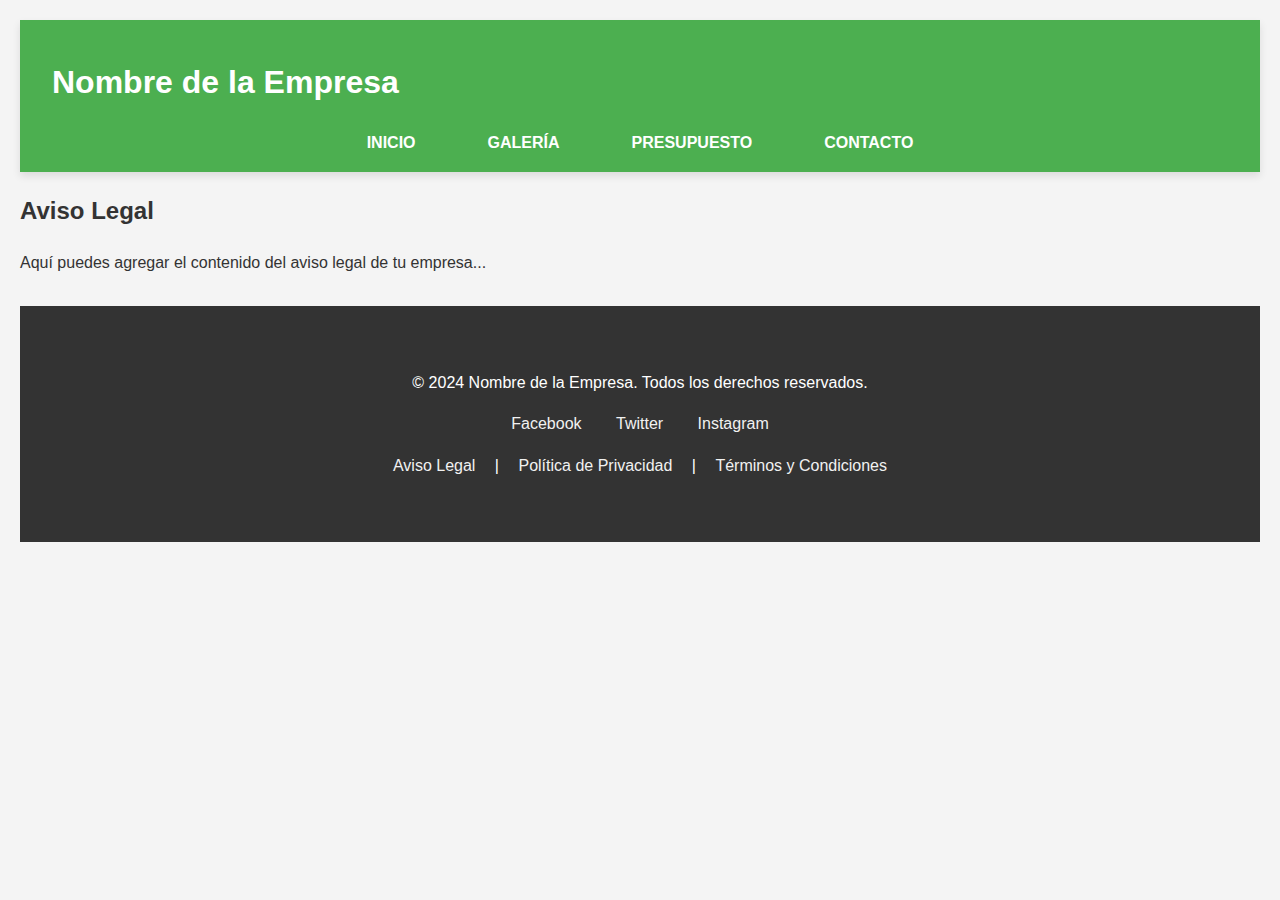
<file: avisolegal.html>
<!DOCTYPE html>
<html lang="es">
  <!DOCTYPE html>
  <html lang="es">
  <head>
      <meta charset="UTF-8">
      <meta name="viewport" content="width=device-width, initial-scale=1.0">
      <meta name="description" content="Transforma tu hogar o negocio con los productos de construcción y decoración de LEROY MERLIN. Asesoría experta, materiales de alta calidad y soluciones a medida para cada proyecto.">
      <meta name="author" content="LEROY MERLEN">
      <meta name="keywords" content="reformas hogar, diseño interior, materiales construcción, entrega rápida, asesoramiento personalizado, decoración moderna">
      <meta name="robots" content="index, follow">
      <meta name="canonical" href="http://www.tusitio.com/">
      <title>Redes Sociales de LEROY MERLIN</title>
      <!-- Enlace al CDN de Font Awesome -->
      <link rel="stylesheet" href="https://cdnjs.cloudflare.com/ajax/libs/font-awesome/6.0.0-beta3/css/all.min.css">
  
      
         
          
      
          <!-- Metaetiquetas de redes sociales (Open Graph y Twitter) -->
          <meta property="og:title" content="LEROY MERLEN - Soluciones Integrales para tu Hogar y Construcción">
          <meta property="og:description" content="Transforma tus espacios con LEROY MERLEN. Descubre nuestra gama de productos para construcción y decoración con asesoría experta.">
          <meta property="og:image" content="http://www.tusitio.com/imagen.jpg">
          <meta property="og:url" content="http://www.tusitio.com">
          
          <meta name="twitter:card" content="summary_large_image">
          <meta name="twitter:site" content="@tu_usuario_de_twitter">
          <meta name="twitter:title" content="LEROY MERLEN - Tu tienda de confianza para hogar y construcción">
          <meta name="twitter:description" content="Encuentra productos y servicios para la construcción y decoración en LEROY MERLIN. Compra materiales de calidad para tu hogar y negocios.">
          <meta name="twitter:image" content="http://www.tusitio.com/imagen.jpg">
  
  
          
      
          <title>LEROY MERLEN - Soluciones Integrales para tu Espacio</title>
      
          <!-- Enlaces al archivo CSS para el estilo -->
          <link rel="stylesheet" href="assets/css/style.css" media="all">
          <link rel="icon" href="assets/img/logo.ico" type="image/x-icon">
          <link rel="apple-touch-icon" sizes="180x180" href="assets/img/logo-180.png">
          <link rel="icon" type="image/png" sizes="32x32" href="assets/img/logo-32.png">
          <link rel="icon" type="image/png" sizes="16x16" href="assets/img/logo-16.png">
      </head>
<body>
  <header>
    <div class="logo">
      <h1>Nombre de la Empresa</h1>
    </div>
    <nav>
      <ul>
        <li><a href="index.html">Inicio</a></li>
        <li><a href="productos.html">Galería</a></li>
        <li><a href="presupuesto.html">Presupuesto</a></li>
        <li><a href="contacto.html">Contacto</a></li>
      </ul>
    </nav>
  </header>

  <main>
    <section class="aviso-legal">
      <h2>Aviso Legal</h2>
      <p>Aquí puedes agregar el contenido del aviso legal de tu empresa...</p>
    </section>
  </main>

  <footer>
    <p>&copy; 2024 Nombre de la Empresa. Todos los derechos reservados.</p>
    <div class="social-media">
      <a href="https://www.facebook.com/nombredeempresa">Facebook</a>
      <a href="https://twitter.com/nombredeempresa">Twitter</a>
      <a href="https://www.instagram.com/nombredeempresa">Instagram</a>
    </div>
    <p>
      <a href="aviso-legal.html">Aviso Legal</a> | 
      <a href="politica-privacidad.html">Política de Privacidad</a> | 
      <a href="terminos-condiciones.html">Términos y Condiciones</a>
    </p>
  </footer>
</body>
</html>
</file>
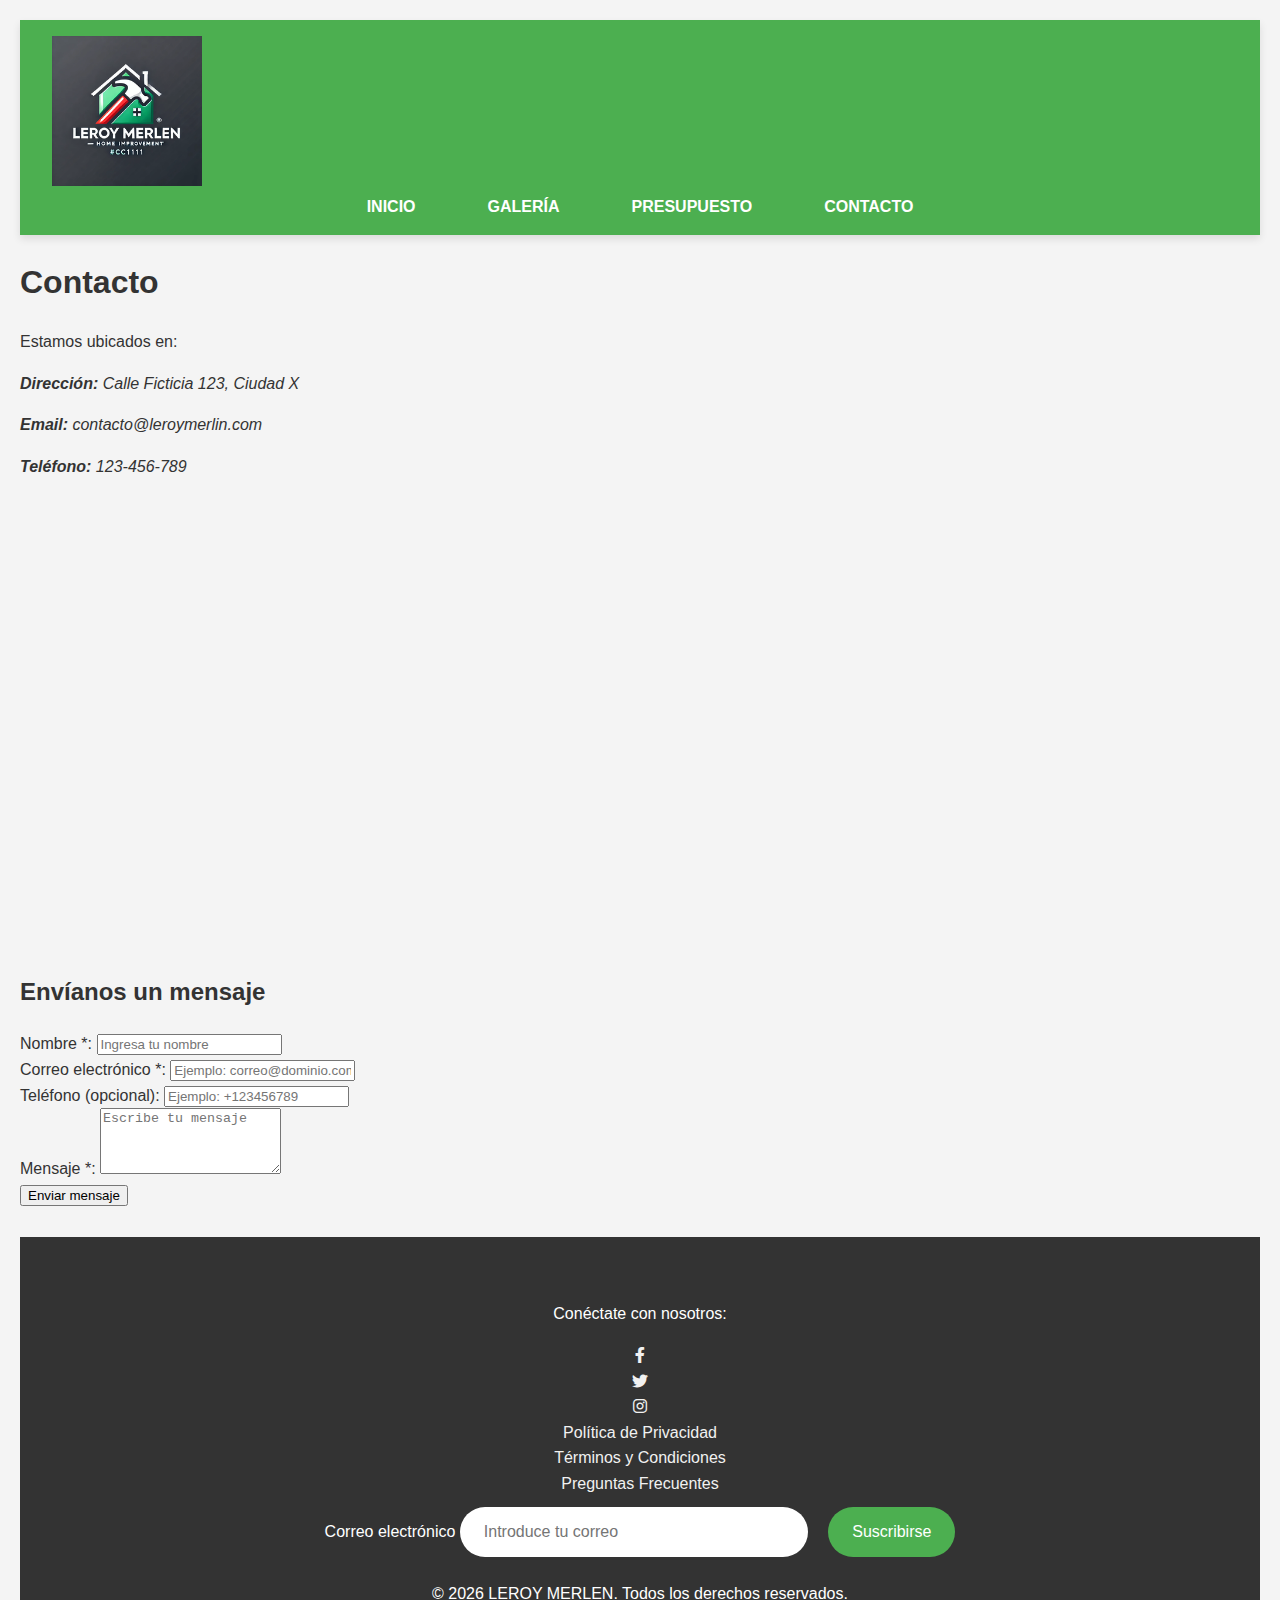
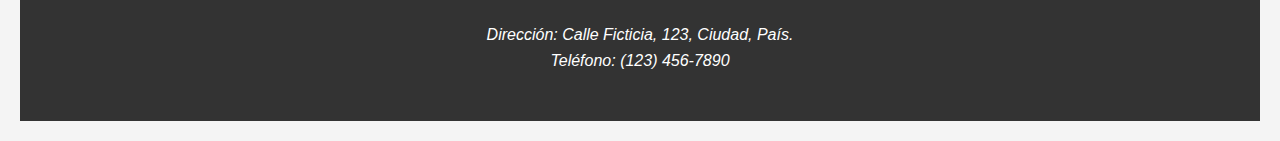
<file: contacto.html>
<!DOCTYPE html>
<html lang="es">
    <!DOCTYPE html>
<html lang="es">
<head>
    <meta charset="UTF-8">
    <meta name="viewport" content="width=device-width, initial-scale=1.0">
    <meta name="description" content="Transforma tu hogar o negocio con los productos de construcción y decoración de LEROY MERLIN. Asesoría experta, materiales de alta calidad y soluciones a medida para cada proyecto.">
    <meta name="author" content="LEROY MERLEN">
    <meta name="keywords" content="reformas hogar, diseño interior, materiales construcción, entrega rápida, asesoramiento personalizado, decoración moderna">
    <meta name="robots" content="index, follow">
    <meta name="canonical" href="http://www.tusitio.com/">
    <title>Redes Sociales de LEROY MERLIN</title>
    <!-- Enlace al CDN de Font Awesome -->
    <link rel="stylesheet" href="https://cdnjs.cloudflare.com/ajax/libs/font-awesome/6.0.0-beta3/css/all.min.css">

    
       
        
    
        <!-- Metaetiquetas de redes sociales (Open Graph y Twitter) -->
        <meta property="og:title" content="LEROY MERLEN - Soluciones Integrales para tu Hogar y Construcción">
        <meta property="og:description" content="Transforma tus espacios con LEROY MERLEN. Descubre nuestra gama de productos para construcción y decoración con asesoría experta.">
        <meta property="og:image" content="http://www.tusitio.com/imagen.jpg">
        <meta property="og:url" content="http://www.tusitio.com">
        
        <meta name="twitter:card" content="summary_large_image">
        <meta name="twitter:site" content="@tu_usuario_de_twitter">
        <meta name="twitter:title" content="LEROY MERLEN - Tu tienda de confianza para hogar y construcción">
        <meta name="twitter:description" content="Encuentra productos y servicios para la construcción y decoración en LEROY MERLIN. Compra materiales de calidad para tu hogar y negocios.">
        <meta name="twitter:image" content="http://www.tusitio.com/imagen.jpg">


        
    
        <title>LEROY MERLEN - Soluciones Integrales para tu Espacio</title>
    
        <!-- Enlaces al archivo CSS para el estilo -->
        <link rel="stylesheet" href="assets/css/style.css" media="all">
        <link rel="icon" href="assets/img/logo.ico" type="image/x-icon">
        <link rel="apple-touch-icon" sizes="180x180" href="assets/img/logo-180.png">
        <link rel="icon" type="image/png" sizes="32x32" href="assets/img/logo-32.png">
        <link rel="icon" type="image/png" sizes="16x16" href="assets/img/logo-16.png">
    </head>

    <!-- Estructura de datos para SEO -->
    <script type="application/ld+json">
    {
      "@context": "https://schema.org",
      "@type": "Organization",
      "name": "LEROY MERLEN",
      "url": "https://www.leroymerlin.com",
      "logo": "https://www.leroymerlin.com/images/logo.png",
      "contactPoint": {
        "@type": "ContactPoint",
        "telephone": "+34 123 456 789",
        "contactType": "Customer Service",
        "areaServed": "ES",
        "availableLanguage": "Spanish"
      }
    }
    </script>
</head>
<body>
    <!-- Menú de navegación -->
    <header role="banner">
        <div class="header-container">
            <div class="logo">
                <a href="index.html" aria-label="Volver a la página principal de LEROY MERLEN">
                    <img src="assets/img/logo.ico" alt="Logo de LEROY MERLEN, tienda de construcción y decoración" loading="lazy">
                </a>
            </div>
            <nav role="navigation" aria-label="Menú principal">
                <ul>
                    <li><a href="index.html" aria-current="page">Inicio</a></li>
                    <li><a href="productos.html">Galería</a></li>
                    <li><a href="presupuesto.html">Presupuesto</a></li>
                    <li><a href="contacto.html">Contacto</a></li>
                </ul>
            </nav>
        </div>
    </header>
    <main>
        <section class="contact-info">
            <h1>Contacto</h1>
            <p>Estamos ubicados en:</p>
            <address>
                <p><strong>Dirección:</strong> Calle Ficticia 123, Ciudad X</p>
                <p><strong>Email:</strong> <a href="mailto:contacto@leroymerlin.com">contacto@leroymerlin.com</a></p>
                <p><strong>Teléfono:</strong> <a href="tel:+123456789">123-456-789</a></p>
            </address>

            <!-- Mapa interactivo -->
            <iframe 
                src="https://www.google.com/maps/embed?pb=YOUR_MAP_LINK"
                width="100%" height="450" style="border:0;" allowfullscreen="" loading="lazy"></iframe>
        </section>

        <section class="contact-form">
            <h2>Envíanos un mensaje</h2>
            <form action="enviar_contacto.php" method="POST" novalidate>
                <div class="form-group">
                    <label for="nombre">Nombre <span class="required">*</span>:</label>
                    <input type="text" id="nombre" name="nombre" required placeholder="Ingresa tu nombre">
                </div>

                <div class="form-group">
                    <label for="email">Correo electrónico <span class="required">*</span>:</label>
                    <input type="email" id="email" name="email" required placeholder="Ejemplo: correo@dominio.com">
                </div>

                <div class="form-group">
                    <label for="telefono">Teléfono (opcional):</label>
                    <input type="tel" id="telefono" name="telefono" placeholder="Ejemplo: +123456789" pattern="[\+]?[0-9]{1,15}">
                </div>

                <div class="form-group">
                    <label for="mensaje">Mensaje <span class="required">*</span>:</label>
                    <textarea id="mensaje" name="mensaje" rows="4" required placeholder="Escribe tu mensaje"></textarea>
                </div>

                <button type="submit">Enviar mensaje</button>
            </form>
        </section>
    </main>

    <!-- Pie de página -->
    <footer role="contentinfo">

    
        
        <div class="social">
            <p>Conéctate con nosotros:</p>
            <ul>
                <li>
                    <a href="https://facebook.com" target="_blank" rel="noopener noreferrer" aria-label="Facebook de LEROY MERLIN" title="Visita nuestro Facebook">
                        <i class="fab fa-facebook-f"></i> <!-- Icono de Facebook -->
                    </a>
                </li>
                <li>
                    <a href="https://twitter.com" target="_blank" rel="noopener noreferrer" aria-label="Twitter de LEROY MERLIN" title="Visita nuestro Twitter">
                        <i class="fab fa-twitter"></i> <!-- Icono de Twitter -->
                    </a>
                </li>
                <li>
                    <a href="https://instagram.com" target="_blank" rel="noopener noreferrer" aria-label="Instagram de LEROY MERLIN" title="Visita nuestro Instagram">
                        <i class="fab fa-instagram"></i> <!-- Icono de Instagram -->
                    </a>
                </li>
            </ul>
        </div>
        
        
        <div class="info">
            <ul>
                <li><a href="politica-privacidad.html" aria-label="Leer nuestra política de privacidad">Política de Privacidad</a></li>
                <li><a href="terminos-condiciones.html" aria-label="Leer nuestros términos y condiciones">Términos y Condiciones</a></li>
                <li><a href="faq.html" aria-label="Preguntas frecuentes">Preguntas Frecuentes</a></li>
            </ul>
        </div>

        <div class="newsletter">
            <form action="/suscribirse" method="POST">
                <label for="email">Correo electrónico</label>
                <input id="email" type="email" name="email" placeholder="Introduce tu correo" required aria-required="true">
                <button type="submit">Suscribirse</button>
            </form>
        </div>

        <div class="contact">
            <p>&copy; <span id="current-year"></span> LEROY MERLEN. Todos los derechos reservados.</p>
            <address>
                Dirección: Calle Ficticia, 123, Ciudad, País.<br> Teléfono: (123) 456-7890
            </address>
        </div>
    </footer>

    <script>
        document.getElementById('current-year').textContent = new Date().getFullYear();
    </script>
</body>
</html>
</file>
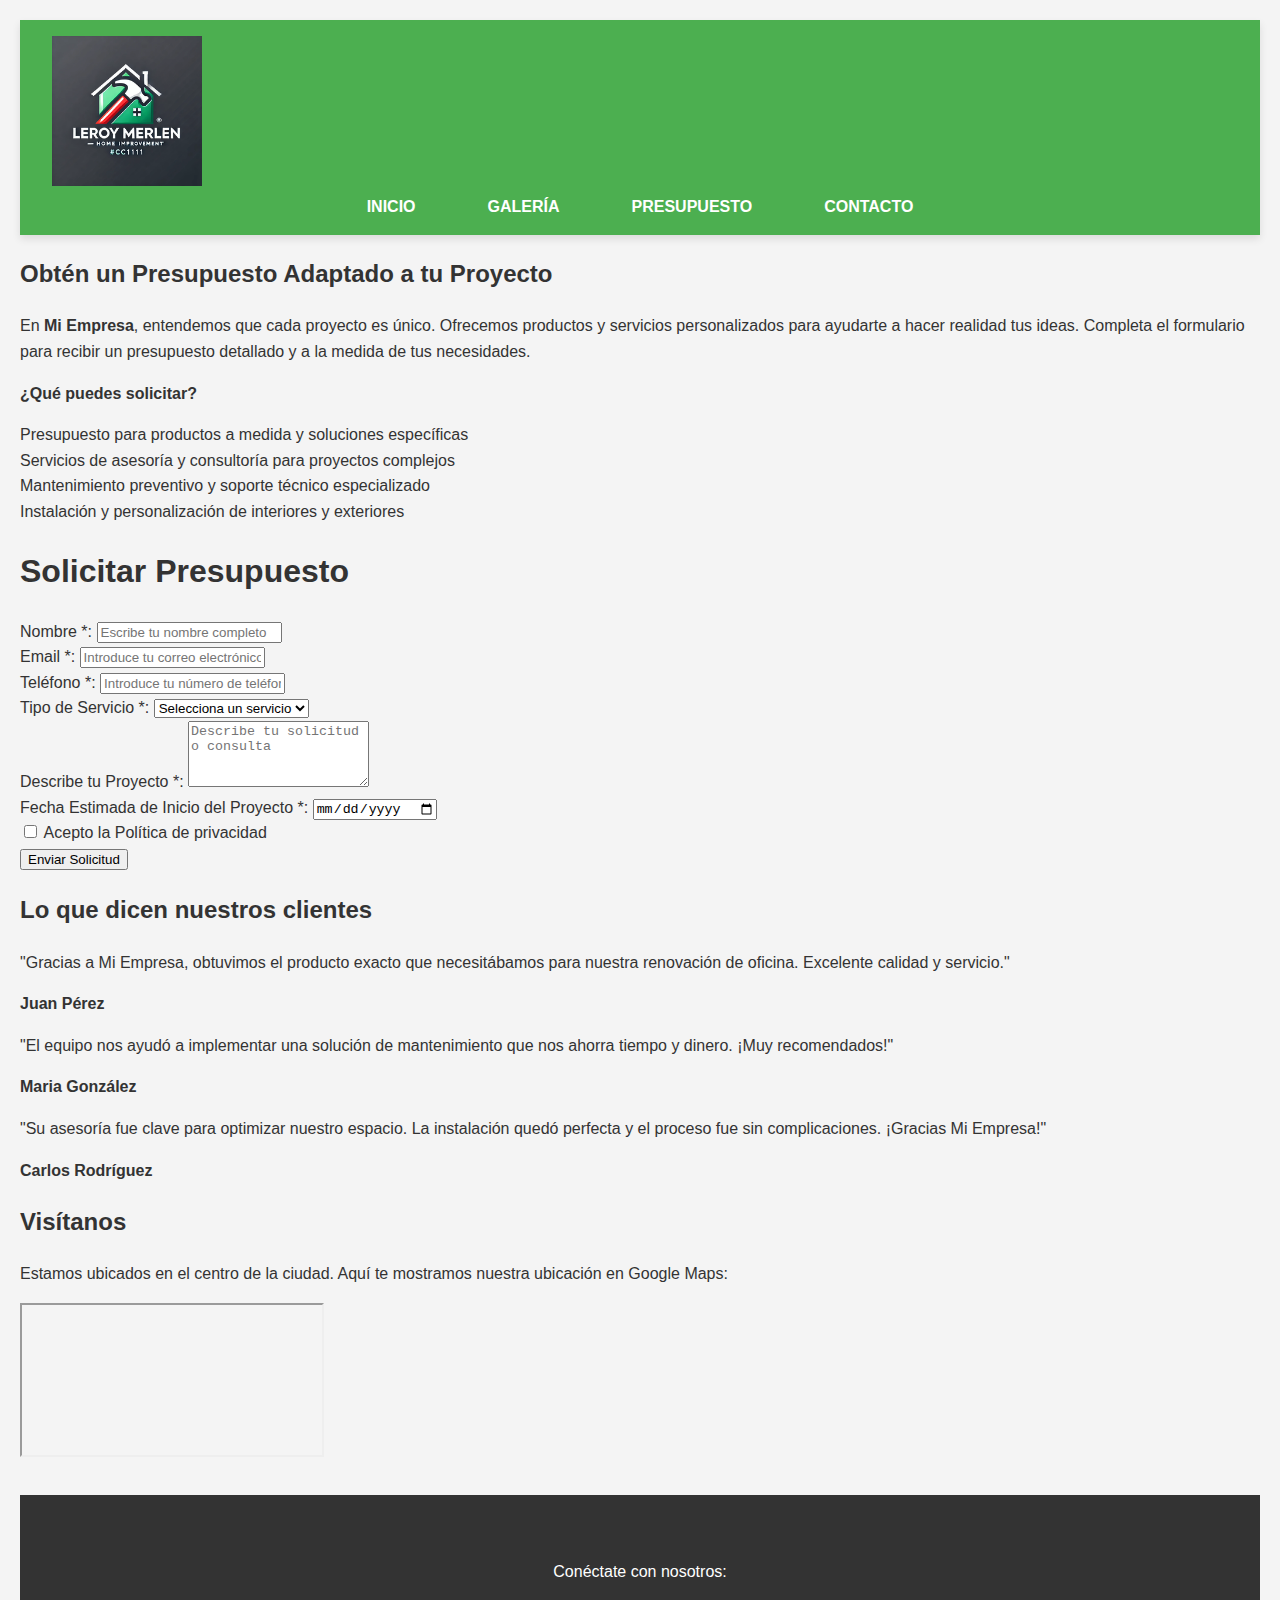
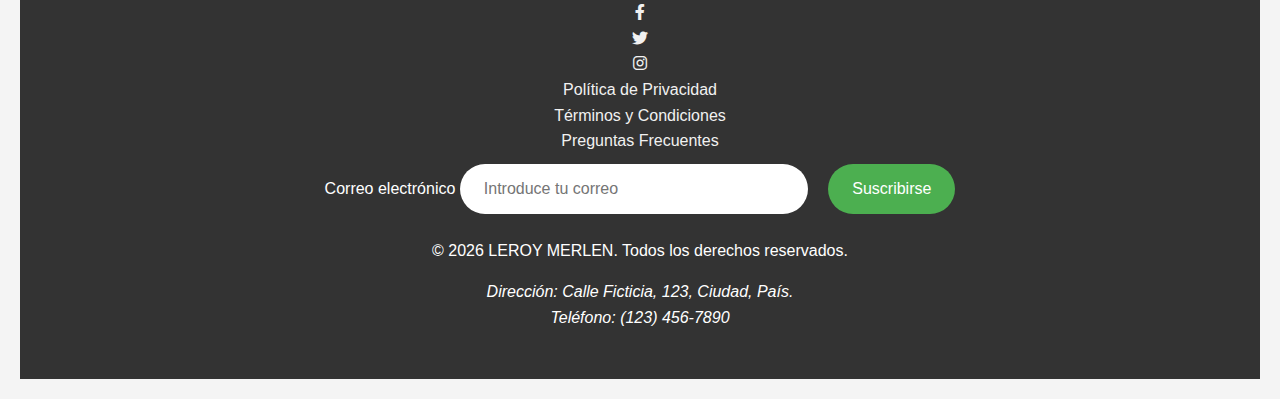
<file: presupuesto.html>
<!DOCTYPE html>
<html lang="es">
<head>
    <meta charset="UTF-8">
    <meta name="viewport" content="width=device-width, initial-scale=1.0">
    <meta name="description" content="Transforma tu hogar o negocio con los productos de construcción y decoración de LEROY MERLIN. Asesoría experta, materiales de alta calidad y soluciones a medida para cada proyecto.">
    <meta name="author" content="LEROY MERLEN">
    <meta name="keywords" content="reformas hogar, diseño interior, materiales construcción, entrega rápida, asesoramiento personalizado, decoración moderna">
    <meta name="robots" content="index, follow">
    <meta name="canonical" href="http://www.tusitio.com/">
    <title>Redes Sociales de LEROY MERLIN</title>
    <!-- Enlace al CDN de Font Awesome -->
    <link rel="stylesheet" href="https://cdnjs.cloudflare.com/ajax/libs/font-awesome/6.0.0-beta3/css/all.min.css">

    
       
        
    
        <!-- Metaetiquetas de redes sociales (Open Graph y Twitter) -->
        <meta property="og:title" content="LEROY MERLEN - Soluciones Integrales para tu Hogar y Construcción">
        <meta property="og:description" content="Transforma tus espacios con LEROY MERLEN. Descubre nuestra gama de productos para construcción y decoración con asesoría experta.">
        <meta property="og:image" content="http://www.tusitio.com/imagen.jpg">
        <meta property="og:url" content="http://www.tusitio.com">
        
        <meta name="twitter:card" content="summary_large_image">
        <meta name="twitter:site" content="@tu_usuario_de_twitter">
        <meta name="twitter:title" content="LEROY MERLEN - Tu tienda de confianza para hogar y construcción">
        <meta name="twitter:description" content="Encuentra productos y servicios para la construcción y decoración en LEROY MERLIN. Compra materiales de calidad para tu hogar y negocios.">
        <meta name="twitter:image" content="http://www.tusitio.com/imagen.jpg">


        
    
        <title>LEROY MERLEN - Soluciones Integrales para tu Espacio</title>
    
        <!-- Enlaces al archivo CSS para el estilo -->
        <link rel="stylesheet" href="assets/css/style.css" media="all">
        <link rel="icon" href="assets/img/logo.ico" type="image/x-icon">
        <link rel="apple-touch-icon" sizes="180x180" href="assets/img/logo-180.png">
        <link rel="icon" type="image/png" sizes="32x32" href="assets/img/logo-32.png">
        <link rel="icon" type="image/png" sizes="16x16" href="assets/img/logo-16.png">
    </head>
    
    <!-- Estructura de Datos para SEO -->
    <script type="application/ld+json">
    {
      "@context": "https://schema.org",
      "@type": "Organization",
      "name": "Mi Empresa",
      "url": "https://www.miempresa.com",
      "logo": "https://www.miempresa.com/assets/images/logo.png",
      "contactPoint": {
        "@type": "ContactPoint",
        "telephone": "+34 123 456 789",
        "contactType": "Customer Service",
        "areaServed": "ES",
        "availableLanguage": "Spanish"
      }
    }
    </script>

    
</head>
<body>
    <!-- Menú de navegación -->
<header role="banner">
    <div class="header-container">
        <div class="logo">
            <a href="index.html" aria-label="Volver a la página principal de LEROY MERLEN">
                <img src="assets/img/logo.ico" alt="Logo de LEROY MERLEN, tienda de construcción y decoración" loading="lazy">
            </a>
        </div>
        <nav role="navigation" aria-label="Menú principal">
            <ul>
                <li><a href="index.html" aria-current="page">Inicio</a></li>
                <li><a href="productos.html">Galería</a></li>
                <li><a href="presupuesto.html">Presupuesto</a></li>
                <li><a href="contacto.html">Contacto</a></li>
            </ul>
        </nav>
    </div>
</header>


    <main>
        <!-- Sección de Introducción -->
        <section class="informacion">
            <h2>Obtén un Presupuesto Adaptado a tu Proyecto</h2>
            <p>En <strong>Mi Empresa</strong>, entendemos que cada proyecto es único. Ofrecemos productos y servicios personalizados para ayudarte a hacer realidad tus ideas. Completa el formulario para recibir un presupuesto detallado y a la medida de tus necesidades.</p>
            <p><strong>¿Qué puedes solicitar?</strong></p>
            <ul>
                <li>Presupuesto para productos a medida y soluciones específicas</li>
                <li>Servicios de asesoría y consultoría para proyectos complejos</li>
                <li>Mantenimiento preventivo y soporte técnico especializado</li>
                <li>Instalación y personalización de interiores y exteriores</li>
            </ul>
        </section>

        <!-- Formulario de solicitud de presupuesto -->
        <section>
            <h1>Solicitar Presupuesto</h1>
            <form action="enviar_presupuesto.php" method="POST">
                <div class="form-group">
                    <label for="nombre">Nombre <span class="required">*</span>:</label>
                    <input type="text" id="nombre" name="nombre" required placeholder="Escribe tu nombre completo">
                </div>

                <div class="form-group">
                    <label for="email">Email <span class="required">*</span>:</label>
                    <input type="email" id="email" name="email" required placeholder="Introduce tu correo electrónico" pattern="[a-z0-9._%+-]+@[a-z0-9.-]+\.[a-z]{2,}$">
                </div>

                <div class="form-group">
                    <label for="telefono">Teléfono <span class="required">*</span>:</label>
                    <input type="tel" id="telefono" name="telefono" required placeholder="Introduce tu número de teléfono">
                </div>

                <div class="form-group">
                    <label for="tipo_servicio">Tipo de Servicio <span class="required">*</span>:</label>
                    <select id="tipo_servicio" name="tipo_servicio" required>
                        <option value="">Selecciona un servicio</option>
                        <option value="producto_a_medida">Producto a medida</option>
                        <option value="asesoria">Asesoría</option>
                        <option value="mantenimiento">Mantenimiento</option>
                        <option value="consultoria">Consultoría</option>
                        <option value="instalacion">Instalación</option>
                    </select>
                </div>

                <div class="form-group">
                    <label for="mensaje">Describe tu Proyecto <span class="required">*</span>:</label>
                    <textarea id="mensaje" name="mensaje" rows="4" required placeholder="Describe tu solicitud o consulta"></textarea>
                </div>

                <div class="form-group">
                    <label for="fecha_entrega">Fecha Estimada de Inicio del Proyecto <span class="required">*</span>:</label>
                    <input type="date" id="fecha_entrega" name="fecha_entrega" required>
                </div>

                <div class="form-group">
                    <label>
                        <input type="checkbox" name="politica" required> Acepto la <a href="politica_privacidad.html" target="_blank">Política de privacidad</a>
                    </label>
                </div>

                <button type="submit" class="btn">Enviar Solicitud</button>
            </form>
        </section>

        <!-- Sección de Testimonios -->
        <section class="testimonios">
            <h2>Lo que dicen nuestros clientes</h2>
            <div class="testimonio">
                <p>"Gracias a Mi Empresa, obtuvimos el producto exacto que necesitábamos para nuestra renovación de oficina. Excelente calidad y servicio."</p>
                <p><strong>Juan Pérez</strong></p>
            </div>
            <div class="testimonio">
                <p>"El equipo nos ayudó a implementar una solución de mantenimiento que nos ahorra tiempo y dinero. ¡Muy recomendados!"</p>
                <p><strong>Maria González</strong></p>
            </div>
            <div class="testimonio">
                <p>"Su asesoría fue clave para optimizar nuestro espacio. La instalación quedó perfecta y el proceso fue sin complicaciones. ¡Gracias Mi Empresa!"</p>
                <p><strong>Carlos Rodríguez</strong></p>
            </div>
        </section>

        <!-- Sección de Ubicación (Google Maps) -->
        <section class="ubicacion">
            <h2>Visítanos</h2>
            <p>Estamos ubicados en el centro de la ciudad. Aquí te mostramos nuestra ubicación en Google Maps:</p>
            <iframe src="https://www.google.com/maps/embed?pb=..." loading="lazy" allowfullscreen></iframe>
        </section>
    </main>

    <!-- Pie de página -->
    <footer role="contentinfo">

    
        
        <div class="social">
            <p>Conéctate con nosotros:</p>
            <ul>
                <li>
                    <a href="https://facebook.com" target="_blank" rel="noopener noreferrer" aria-label="Facebook de LEROY MERLIN" title="Visita nuestro Facebook">
                        <i class="fab fa-facebook-f"></i> <!-- Icono de Facebook -->
                    </a>
                </li>
                <li>
                    <a href="https://twitter.com" target="_blank" rel="noopener noreferrer" aria-label="Twitter de LEROY MERLIN" title="Visita nuestro Twitter">
                        <i class="fab fa-twitter"></i> <!-- Icono de Twitter -->
                    </a>
                </li>
                <li>
                    <a href="https://instagram.com" target="_blank" rel="noopener noreferrer" aria-label="Instagram de LEROY MERLIN" title="Visita nuestro Instagram">
                        <i class="fab fa-instagram"></i> <!-- Icono de Instagram -->
                    </a>
                </li>
            </ul>
        </div>
        
        
        <div class="info">
            <ul>
                <li><a href="politica-privacidad.html" aria-label="Leer nuestra política de privacidad">Política de Privacidad</a></li>
                <li><a href="terminos-condiciones.html" aria-label="Leer nuestros términos y condiciones">Términos y Condiciones</a></li>
                <li><a href="faq.html" aria-label="Preguntas frecuentes">Preguntas Frecuentes</a></li>
            </ul>
        </div>

        <div class="newsletter">
            <form action="/suscribirse" method="POST">
                <label for="email">Correo electrónico</label>
                <input id="email" type="email" name="email" placeholder="Introduce tu correo" required aria-required="true">
                <button type="submit">Suscribirse</button>
            </form>
        </div>

        <div class="contact">
            <p>&copy; <span id="current-year"></span> LEROY MERLEN. Todos los derechos reservados.</p>
            <address>
                Dirección: Calle Ficticia, 123, Ciudad, País.<br> Teléfono: (123) 456-7890
            </address>
        </div>
    </footer>

    <script>
        document.getElementById('current-year').textContent = new Date().getFullYear();
    </script>
</body>
</html>
</file>
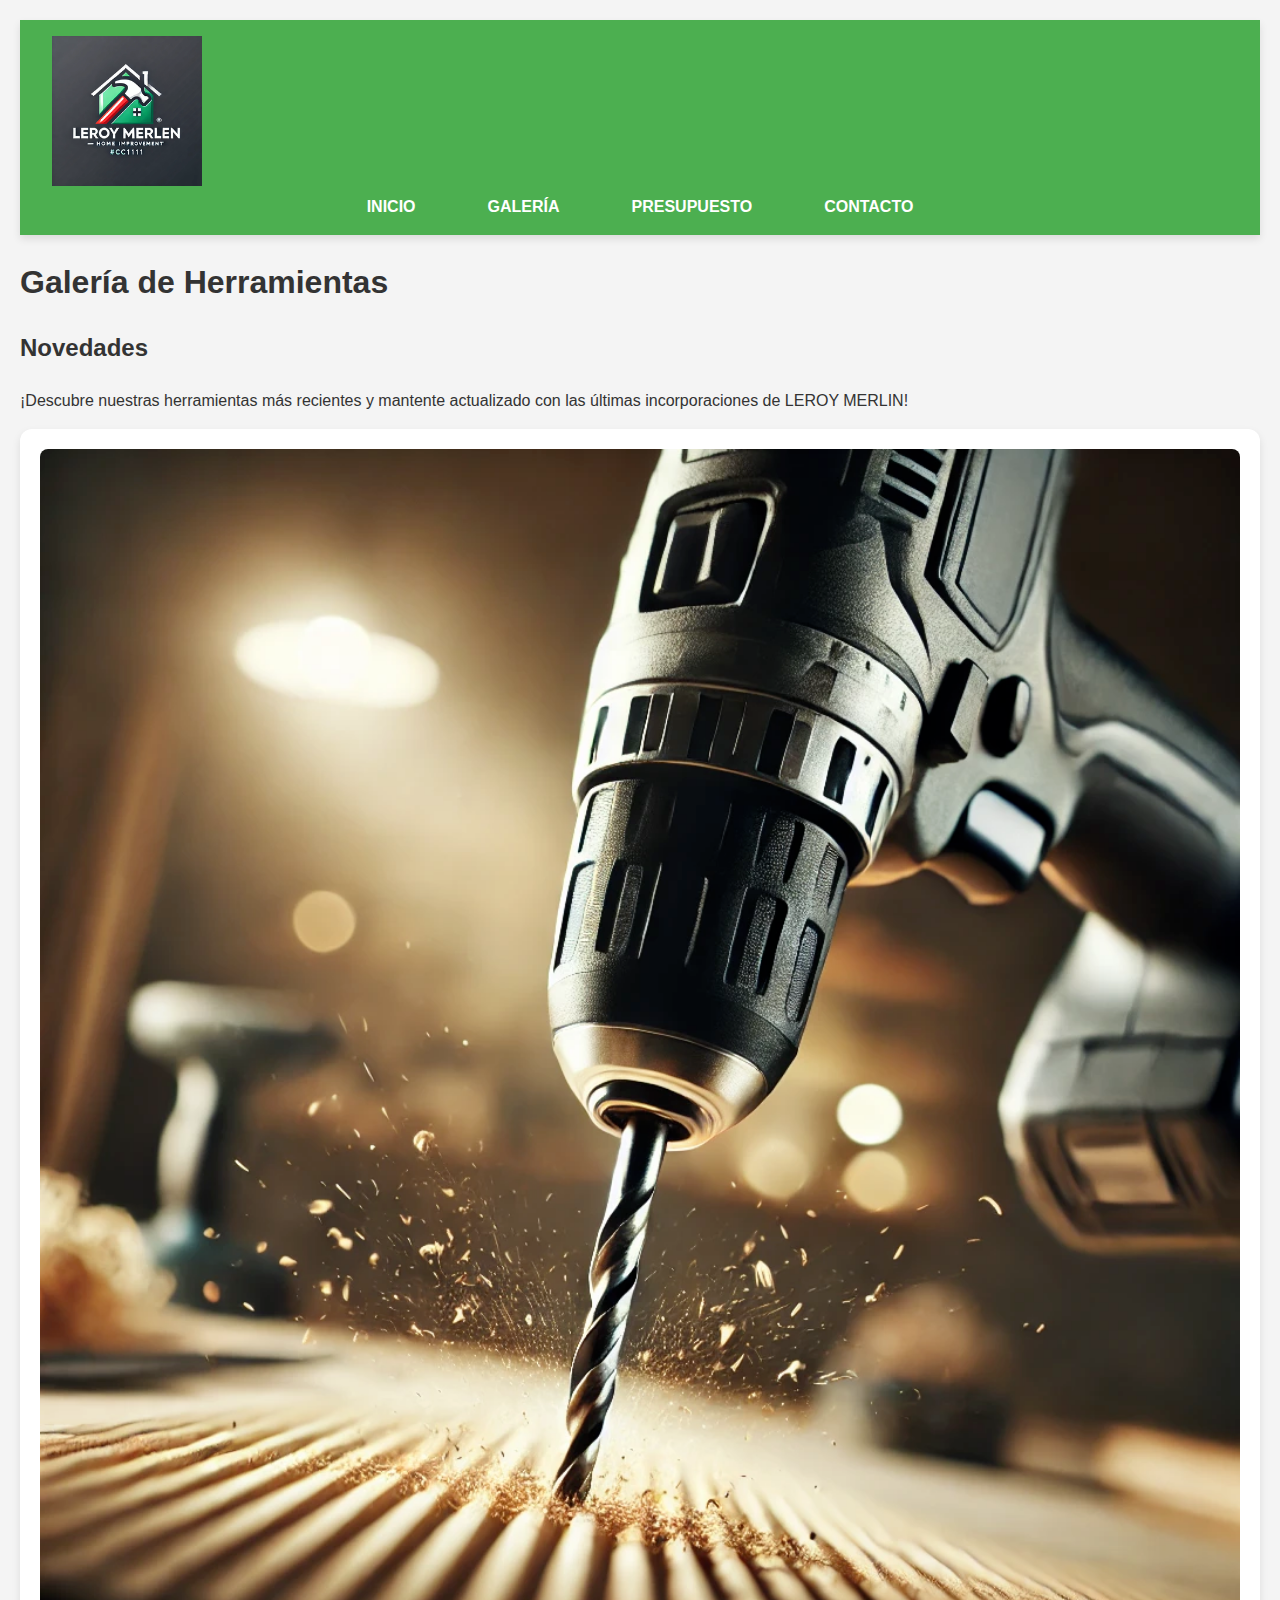
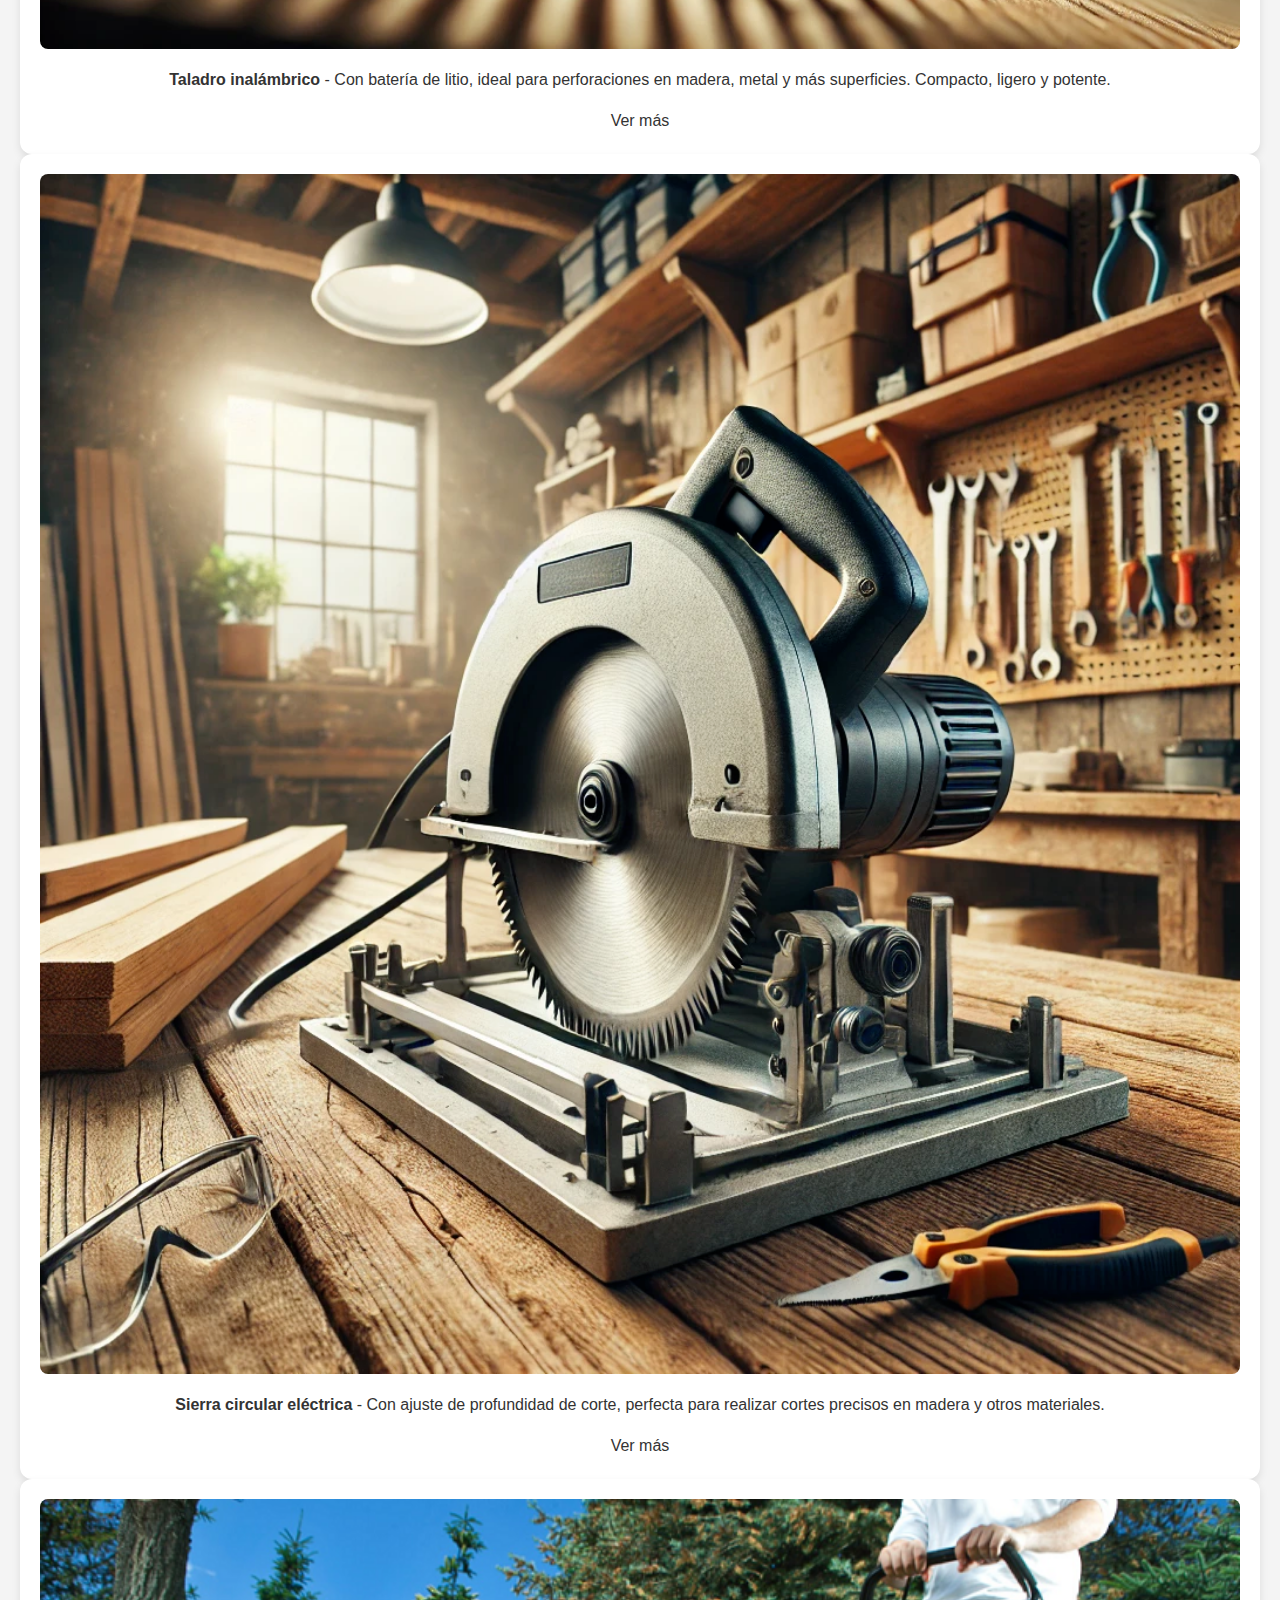
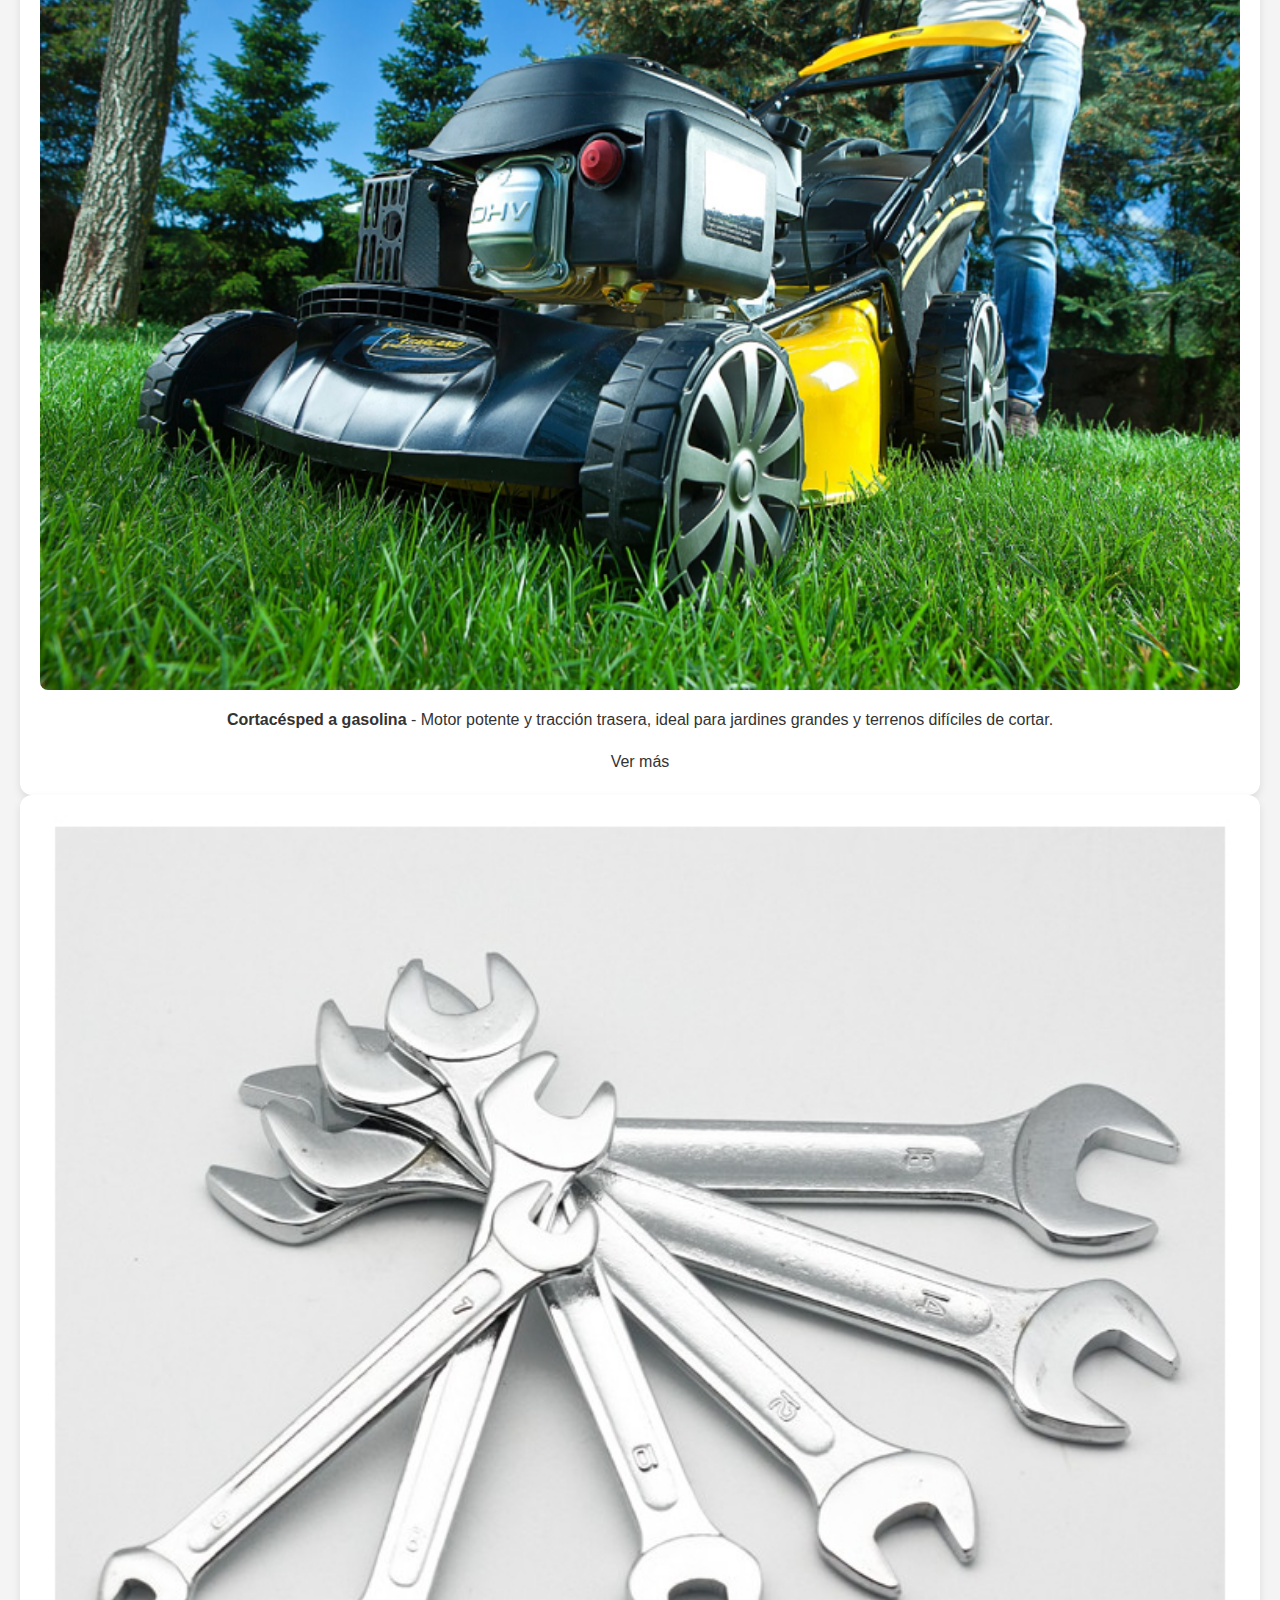
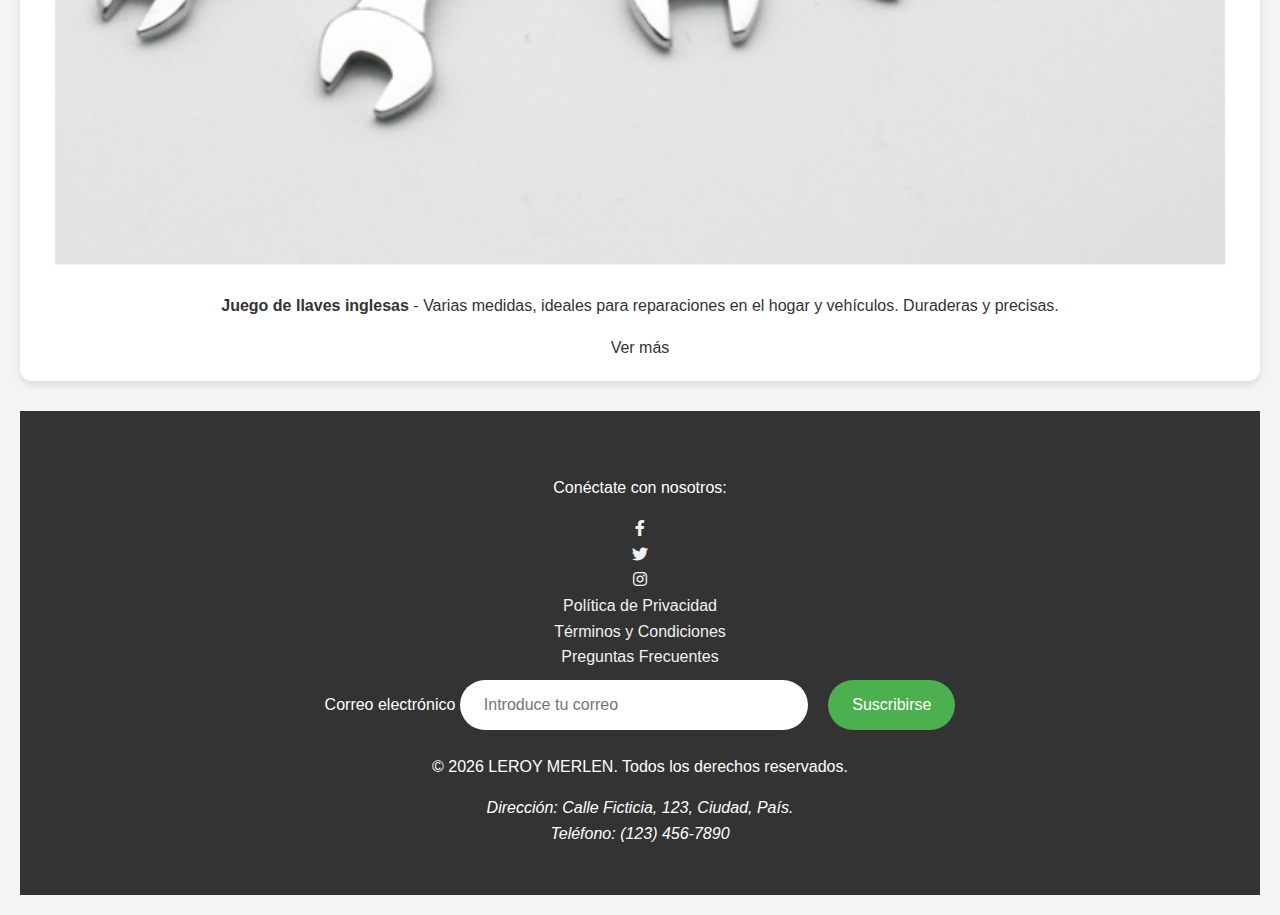
<file: productos.html>
<!DOCTYPE html>
<html lang="es">
    <!DOCTYPE html>
    <html lang="es">
    <head>
        <meta charset="UTF-8">
        <meta name="viewport" content="width=device-width, initial-scale=1.0">
        <meta name="description" content="Transforma tu hogar o negocio con los productos de construcción y decoración de LEROY MERLIN. Asesoría experta, materiales de alta calidad y soluciones a medida para cada proyecto.">
        <meta name="author" content="LEROY MERLEN">
        <meta name="keywords" content="reformas hogar, diseño interior, materiales construcción, entrega rápida, asesoramiento personalizado, decoración moderna">
        <meta name="robots" content="index, follow">
        <meta name="canonical" href="http://www.tusitio.com/">
        <title>Redes Sociales de LEROY MERLIN</title>
        <!-- Enlace al CDN de Font Awesome -->
        <link rel="stylesheet" href="https://cdnjs.cloudflare.com/ajax/libs/font-awesome/6.0.0-beta3/css/all.min.css">
    
        
           
            
        
            <!-- Metaetiquetas de redes sociales (Open Graph y Twitter) -->
            <meta property="og:title" content="LEROY MERLEN - Soluciones Integrales para tu Hogar y Construcción">
            <meta property="og:description" content="Transforma tus espacios con LEROY MERLEN. Descubre nuestra gama de productos para construcción y decoración con asesoría experta.">
            <meta property="og:image" content="http://www.tusitio.com/imagen.jpg">
            <meta property="og:url" content="http://www.tusitio.com">
            
            <meta name="twitter:card" content="summary_large_image">
            <meta name="twitter:site" content="@tu_usuario_de_twitter">
            <meta name="twitter:title" content="LEROY MERLEN - Tu tienda de confianza para hogar y construcción">
            <meta name="twitter:description" content="Encuentra productos y servicios para la construcción y decoración en LEROY MERLIN. Compra materiales de calidad para tu hogar y negocios.">
            <meta name="twitter:image" content="http://www.tusitio.com/imagen.jpg">
    
    
            
        
            <title>LEROY MERLEN - Soluciones Integrales para tu Espacio</title>
        
            <!-- Enlaces al archivo CSS para el estilo -->
            <link rel="stylesheet" href="assets/css/style.css" media="all">
            <link rel="icon" href="assets/img/logo.ico" type="image/x-icon">
            <link rel="apple-touch-icon" sizes="180x180" href="assets/img/logo-180.png">
            <link rel="icon" type="image/png" sizes="32x32" href="assets/img/logo-32.png">
            <link rel="icon" type="image/png" sizes="16x16" href="assets/img/logo-16.png">
        </head>

    <title>LEROY MERLEN - Soluciones Integrales para tu Espacio</title>

    <!-- Enlaces al archivo CSS para el estilo -->
    <link rel="stylesheet" href="assets/css/style.css" media="all">
    <link rel="icon" href="assets/img/logo.ico" type="image/x-icon">
    <link rel="apple-touch-icon" sizes="180x180" href="assets/img/logo-180.png">
    <link rel="icon" type="image/png" sizes="32x32" href="assets/img/logo-32.png">
    <link rel="icon" type="image/png" sizes="16x16" href="assets/img/logo-16.png">
</head>

<body>

<!-- Menú de navegación -->
<header role="banner">
    <div class="header-container">
        <div class="logo">
            <a href="index.html" aria-label="Volver a la página principal de LEROY MERLEN">
                <img src="assets/img/logo.ico" alt="Logo de LEROY MERLEN" loading="lazy">
            </a>
        </div>
        <nav role="navigation" aria-label="Menú principal">
            <ul>
                <li><a href="index.html" aria-current="page">Inicio</a></li>
                <li><a href="productos.html">Galería</a></li>
                <li><a href="presupuesto.html">Presupuesto</a></li>
                <li><a href="contacto.html">Contacto</a></li>
            </ul>
        </nav>
    </div>
</header>

<main role="main" id="main-content">
    <h1>Galería de Herramientas</h1>

    <section class="novedades" aria-labelledby="novedades-title">
        <h2 id="novedades-title">Novedades</h2>
        <p>¡Descubre nuestras herramientas más recientes y mantente actualizado con las últimas incorporaciones de LEROY MERLIN!</p>
        <div class="productos-novedades" aria-live="polite">
            <!-- Producto 1: Taladro inalámbrico -->
            <article class="producto">
                <img src="assets/img/taladro-inalambrico.png" alt="Taladro inalámbrico con batería de litio, ideal para perforaciones en madera, metal y más superficies." title="Taladro inalámbrico - Ideal para perforaciones en madera, metal y más" loading="lazy">
                <p><strong>Taladro inalámbrico</strong> - Con batería de litio, ideal para perforaciones en madera, metal y más superficies. Compacto, ligero y potente.</p>
                <a href="producto-detalle.html" class="ver-mas btn-cta" aria-label="Ver más detalles sobre el taladro inalámbrico" title="Ver más detalles sobre el taladro inalámbrico">Ver más</a>
            </article>

            <!-- Producto 2: Sierra circular eléctrica -->
            <article class="producto">
                <img src="assets/img/sierra-circular-electrica.png" alt="Sierra circular eléctrica con ajuste de profundidad de corte, perfecta para cortar madera y otros materiales." title="Sierra circular eléctrica - Corte preciso y eficiente" loading="lazy">
                <p><strong>Sierra circular eléctrica</strong> - Con ajuste de profundidad de corte, perfecta para realizar cortes precisos en madera y otros materiales.</p>
                <a href="producto-detalle.html" class="ver-mas btn-cta" aria-label="Ver más detalles sobre la sierra circular eléctrica" title="Ver más detalles sobre la sierra circular eléctrica">Ver más</a>
            </article>

            <!-- Producto 3: Cortacésped a gasolina -->
            <article class="producto">
                <img src="assets/img/cortacesped-gasolina.png" alt="Cortacésped a gasolina con motor potente y tracción trasera, ideal para jardines grandes." title="Cortacésped a gasolina - Potente y eficiente para jardines grandes" loading="lazy">
                <p><strong>Cortacésped a gasolina</strong> - Motor potente y tracción trasera, ideal para jardines grandes y terrenos difíciles de cortar.</p>
                <a href="producto-detalle.html" class="ver-mas btn-cta" aria-label="Ver más detalles sobre el cortacésped a gasolina" title="Ver más detalles sobre el cortacésped a gasolina">Ver más</a>
            </article>

            <!-- Producto 4: Juego de llaves inglesas -->
            <article class="producto">
                <img src="assets/img/juego-llaves-inglesas.png" alt="Juego de llaves inglesas de alta calidad, incluye varias medidas para reparaciones domésticas y automotrices." title="Juego de llaves inglesas - Variedad de tamaños para reparaciones" loading="lazy">
                <p><strong>Juego de llaves inglesas</strong> - Varias medidas, ideales para reparaciones en el hogar y vehículos. Duraderas y precisas.</p>
                <a href="producto-detalle.html" class="ver-mas btn-cta" aria-label="Ver más detalles sobre el juego de llaves inglesas" title="Ver más detalles sobre el juego de llaves inglesas">Ver más</a>
            </article>
        </div>
    </section>
</main>


<!-- Pie de página -->
<footer role="contentinfo">

    
        
    <div class="social">
        <p>Conéctate con nosotros:</p>
        <ul>
            <li>
                <a href="https://facebook.com" target="_blank" rel="noopener noreferrer" aria-label="Facebook de LEROY MERLIN" title="Visita nuestro Facebook">
                    <i class="fab fa-facebook-f"></i> <!-- Icono de Facebook -->
                </a>
            </li>
            <li>
                <a href="https://twitter.com" target="_blank" rel="noopener noreferrer" aria-label="Twitter de LEROY MERLIN" title="Visita nuestro Twitter">
                    <i class="fab fa-twitter"></i> <!-- Icono de Twitter -->
                </a>
            </li>
            <li>
                <a href="https://instagram.com" target="_blank" rel="noopener noreferrer" aria-label="Instagram de LEROY MERLIN" title="Visita nuestro Instagram">
                    <i class="fab fa-instagram"></i> <!-- Icono de Instagram -->
                </a>
            </li>
        </ul>
    </div>
    
    
    <div class="info">
        <ul>
            <li><a href="politica-privacidad.html" aria-label="Leer nuestra política de privacidad">Política de Privacidad</a></li>
            <li><a href="terminos-condiciones.html" aria-label="Leer nuestros términos y condiciones">Términos y Condiciones</a></li>
            <li><a href="faq.html" aria-label="Preguntas frecuentes">Preguntas Frecuentes</a></li>
        </ul>
    </div>

    <div class="newsletter">
        <form action="/suscribirse" method="POST">
            <label for="email">Correo electrónico</label>
            <input id="email" type="email" name="email" placeholder="Introduce tu correo" required aria-required="true">
            <button type="submit">Suscribirse</button>
        </form>
    </div>

    <div class="contact">
        <p>&copy; <span id="current-year"></span> LEROY MERLEN. Todos los derechos reservados.</p>
        <address>
            Dirección: Calle Ficticia, 123, Ciudad, País.<br> Teléfono: (123) 456-7890
        </address>
    </div>
</footer>

<script>
    document.getElementById('current-year').textContent = new Date().getFullYear();
</script>
</body>
</html>
</file>
<file: assets/css/style.css>
/* Estilos generales */
body {
    font-family: 'Arial', sans-serif;
    background-color: #f4f4f4;
    margin: 20px; /* Añadido margen general para todo el cuerpo */
    padding: 0;
    color: #333;
    line-height: 1.6;
}

a {
    text-decoration: none;
    color: inherit;
}

ul {
    list-style-type: none;
    padding: 0;
    margin: 0; /* Asegurando que no haya márgenes por defecto */
}

/* Estilos de la cabecera */
header {
    background-color: #4CAF50;
    color: white;
    padding: 1rem 2rem; /* Aumentado el padding y añadido márgenes para mayor separación */
    margin-bottom: 20px; /* Añadido margen inferior */
    box-shadow: 0 4px 8px rgba(0, 0, 0, 0.1); /* Añadido para mejorar la visibilidad */
}

header .logo img {
    width: 150px;
}

nav ul {
    display: flex;
    justify-content: center;
    gap: 2rem; /* Aumentado el espacio entre enlaces */
}

nav a {
    color: white;
    font-weight: bold;
    text-transform: uppercase;
    padding: 10px 20px;
    transition: background-color 0.3s ease, transform 0.3s ease; /* Añadido transform para un efecto completo */
}

nav a:hover {
    background-color: #45a049;
    transform: scale(1.05); /* Suaviza la interacción de hover */
}

nav a:focus {
    outline: 2px solid #45a049; /* Añadido para accesibilidad con teclado */
}

/* Hero Section */
.hero {
    background: url('assets/img/hero-image.jpg') no-repeat center center/cover;
    color: #cc1111;
    padding: 6rem 2rem; /* Aumentado el padding para mejorar el espaciado */
    text-align: center;
    height: 500px; /* Mayor altura para una imagen de fondo más impactante */
    margin-bottom: 30px; /* Añadido margen inferior */
}

.hero h1 {
    font-size: 4rem; /* Mayor tamaño para mayor visibilidad */
    margin-bottom: 1.5rem;
}

.hero p {
    font-size: 1.5rem;
    margin-bottom: 2rem; /* Aumentado el espaciado para un mejor balance */
}

.hero .btn-primary {
    background-color: #4CAF50;
    color: white;
    padding: 0.75rem 2rem; /* Mayor tamaño de botón */
    border-radius: 50px; /* Cambiado a un borde completamente redondeado */
    font-weight: bold;
    text-transform: uppercase;
    transition: transform 0.3s ease-in-out, background-color 0.3s ease;
}

.hero .btn-primary:hover {
    transform: scale(1.1);
    background-color: #45a049;
}

.hero .btn-primary:focus {
    outline: 2px solid #45a049; /* Añadido para accesibilidad con teclado */
}

/* Sección de Servicios */
.services {
    display: grid; /* Usamos Grid para crear una estructura flexible */
    grid-template-columns: repeat(auto-fill, minmax(280px, 1fr)); /* Creación de columnas automáticas que se ajustan al tamaño del contenedor */
    gap: 2rem; /* Espacio entre las tarjetas de servicio */
    padding: 3rem 2rem; /* Espaciado interno de la sección */
    background-color:  #cc1111;/* Color de fondo suave para la sección */
    margin-bottom: 30px; /* Espacio debajo de la sección */
    color:   #fff;/* Color del texto principal */
    transition: gap 0.3s ease; /* Transición suave para el espacio entre las tarjetas en caso de cambio de tamaño */
}

/* Estilo para cada elemento de servicio (tarjeta) */
.service-item {
    background-color: #fff; /* Fondo blanco para cada tarjeta */
    padding: 2rem; /* Relleno interno para las tarjetas */
    border-radius: 12px; /* Bordes redondeados */
    box-shadow: 0 12px 30px rgba(0, 0, 0, 0.1); /* Sombra sutil alrededor de las tarjetas */
    transition: transform 0.3s ease, box-shadow 0.3s ease, opacity 0.3s ease, background-color 0.3s ease; /* Transiciones para hover */
    margin-bottom: 20px; /* Espacio entre las tarjetas */
    display: flex; /* Usamos flexbox para centrar los elementos dentro de cada tarjeta */
    flex-direction: column; /* Los elementos se organizan de arriba hacia abajo */
    align-items: center; /* Centrar elementos horizontalmente */
    justify-content: center; /* Centrar elementos verticalmente */
    text-align: center; /* Alinear el texto al centro */
}
/* Estilo general para la galería */
.galeria {
    display: grid; /* Usamos grid para crear un diseño de galería flexible */
    grid-template-columns: repeat(auto-fill, minmax(250px, 1fr)); /* Ajusta el número de columnas según el tamaño de la pantalla */
    gap: 20px; /* Espacio entre las tarjetas de productos */
    padding: 20px;
}

/* Estilo para cada producto */
.producto {
    background-color: #fff; /* Fondo blanco para cada producto */
    border-radius: 12px; /* Bordes redondeados */
    box-shadow: 0 4px 8px rgba(0, 0, 0, 0.1); /* Sombra suave alrededor de cada producto */
    overflow: hidden; /* Esconde cualquier contenido que sobresalga */
    text-align: center;
    padding: 20px;
}

/* Ajustar el tamaño de las imágenes */
.producto img {
    width: 100%; /* Hace que las imágenes ocupen todo el ancho disponible */
    height: auto; /* Mantiene la relación de aspecto de la imagen */
    object-fit: cover; /* Hace que la imagen cubra todo el área del contenedor sin distorsionarse */
    border-radius: 8px; /* Opcional: redondea las esquinas de la imagen */
    transition: transform 0.3s ease; /* Transición suave al hacer hover */
}

/* Efecto al pasar el ratón sobre la imagen */
.producto img:hover {
    transform: scale(1.05); /* Aumenta ligeramente el tamaño de la imagen para dar un efecto visual atractivo */
}

/* Descripción del producto */
.producto p {
    font-size: 1rem;
    color: #333;
    margin-top: 10px;
}

/* Efecto hover en el elemento de servicio */
.service-item:hover {
    transform: translateY(-12px); /* Eleva la tarjeta hacia arriba */
    box-shadow: 0 16px 40px rgba(0, 0, 0, 0.2); /* Aumenta la sombra para dar efecto de profundidad */
    opacity: 0.95; /* Reduce ligeramente la opacidad para un efecto sutil */
    background-color: #f4f4f4; /* Cambia el fondo a un color más claro cuando se pasa el ratón */
}

/* Estilo para las imágenes dentro de las tarjetas */
.service-item img {
    width: 100px; /* Define un tamaño fijo para la imagen */
    height: auto; /* Mantiene la relación de aspecto de la imagen */
    margin-bottom: 1.5rem; /* Espacio debajo de la imagen */
    transition: transform 0.3s ease; /* Transición suave para el efecto hover de la imagen */
    max-width: 100%; /* La imagen se adapta al ancho del contenedor sin deformarse */
}

/* Efecto hover en las imágenes */
.service-item:hover img {
    transform: scale(1.1); /* Escala la imagen al pasar el ratón sobre ella */
}

/* Título del servicio */
.service-item h3 {
    font-size: 1.7rem; /* Tamaño de fuente del título */
    margin: 1rem 0; /* Margen superior e inferior para separar del contenido */
    color: #333; /* Color oscuro para el título */
    font-weight: 600; /* Peso de la fuente para hacerlo más destacado */
    letter-spacing: 0.5px; /* Espaciado entre las letras para un efecto más elegante */
}

/* Descripción del servicio */
.service-item p {
    font-size: 1.1rem; /* Tamaño de fuente para la descripción */
    color: #666; /* Color gris para el texto de la descripción */
    line-height: 1.6; /* Espaciado entre las líneas para mejorar la legibilidad */
}

/* Efecto de foco para accesibilidad, cuando el usuario navega con teclado */
.service-item:focus {
    outline: 2px solid #007bff; /* Resalta la tarjeta con un borde azul cuando tiene el foco */
}

/* Media Query para dispositivos con modo oscuro (si se usa) */
@media (prefers-color-scheme: dark) {
    .service-item {
        background-color: #333; /* Fondo oscuro para el modo oscuro */
        color: #fff; /* Texto blanco en modo oscuro */
    }
    .service-item:hover {
        background-color: #444; /* Fondo ligeramente más claro al hacer hover */
    }
    .service-item:focus {
        outline: 2px solid #66ccff; /* Resalta con un color más visible en el modo oscuro */
    }
}





/* Para pantallas más pequeñas */
@media (max-width: 768px) {
    .galeria {
        grid-template-columns: 1fr; /* Una columna en pantallas pequeñas */
    }

    .producto img {
        height: auto; /* Ajuste del tamaño de la imagen */
    }
}


/* Adaptaciones para pantallas muy pequeñas */
@media (max-width: 480px) {
    .services {
        padding: 1.5rem; /* Menor padding en pantallas muy pequeñas */
        gap: 1.5rem;
    }

    .service-item {
        padding: 1rem;
        margin-bottom: 12px;
    }

    .service-item img {
        width: 60px; /* Imagen más pequeña */
    }

    .service-item h3 {
        font-size: 1.4rem;
    }
}




/* Testimonios */
.testimonials {
    background-color: #f4f4f4;
    padding: 4rem 2rem;
    text-align: center;
    margin-bottom: 30px; /* Añadido margen inferior */
}

.testimonials h2 {
    font-size: 2.5rem; /* Aumento de tamaño de título */
    margin-bottom: 2rem;
}

.testimonials blockquote {
    font-style: italic;
    color: #555;
    margin: 2rem auto;
    border-left: 4px solid #4CAF50;
    padding-left: 1.5rem; /* Mayor espacio para mayor legibilidad */
    max-width: 850px;
    font-size: 1.2rem; /* Mejor legibilidad */
}

.testimonials blockquote p {
    line-height: 1.8; /* Mejor espaciado entre líneas */
}


/* Botones */
.btn-primary {
    background-color: #4CAF50;
    color: white;
    padding: 1rem 2rem; /* Botón más grande */
    border-radius: 50px;
    text-transform: uppercase;
    font-weight: bold;
    display: inline-block;
    transition: transform 0.3s ease-in-out, background-color 0.3s ease;
    margin: 20px 0; /* Añadido margen superior e inferior */
}

.btn-primary:hover {
    transform: scale(1.1);
    background-color: #45a049;
}

.btn-primary:focus {
    outline: 2px solid #45a049; /* Añadido para accesibilidad con teclado */
}

.btn-suscripcion {
    background-color: #008CBA;
    color: white;
    padding: 1rem 2rem;
    border-radius: 50px;
    font-weight: bold;
    border: none;
    transition: background-color 0.3s ease;
    margin: 20px 0; /* Añadido margen superior e inferior */
}

.btn-suscripcion:hover {
    background-color: #005f75;
}

.btn-suscripcion:focus {
    outline: 2px solid #005f75; /* Añadido para accesibilidad con teclado */
}

/* Footer */
footer {
    background-color: #333;
    color: white;
    padding: 3rem 2rem;
    text-align: center;
    margin-top: 30px; /* Añadido margen superior */
}

footer a {
    color: #f1f1f1;
    margin: 0 15px; /* Aumento del espaciado entre enlaces */
}

footer a:hover {
    color: #4CAF50;
}

footer a:focus {
    outline: 2px solid #4CAF50; /* Añadido para accesibilidad con teclado */
}

footer .newsletter input,
footer .newsletter button {
    padding: 1rem 1.5rem;
    font-size: 1rem;
    margin: 0.5rem 0;
    border-radius: 30px;
    border: none;
    transition: background-color 0.3s ease;
    margin-top: 10px; /* Añadido margen superior */
}

footer .newsletter input {
    width: 80%;
    max-width: 300px;
    margin-right: 1rem;
}

footer .newsletter button {
    background-color: #4CAF50;
    color: white;
    cursor: pointer;
}

footer .newsletter button:hover {
    background-color: #45a049;
}

footer .newsletter button:focus {
    outline: 2px solid #45a049; /* Añadido para accesibilidad con teclado */
}

/* Responsividad */
@media (max-width: 768px) {
    .hero h1 {
        font-size: 2.5rem; /* Ajustar el tamaño del título en pantallas pequeñas */
    }

    .services {
        grid-template-columns: 1fr; /* Una columna en pantallas pequeñas */
    }

    .service-item {
        padding: 1.5rem; /* Reducir el padding en pantallas pequeñas */
    }
}
</file>
